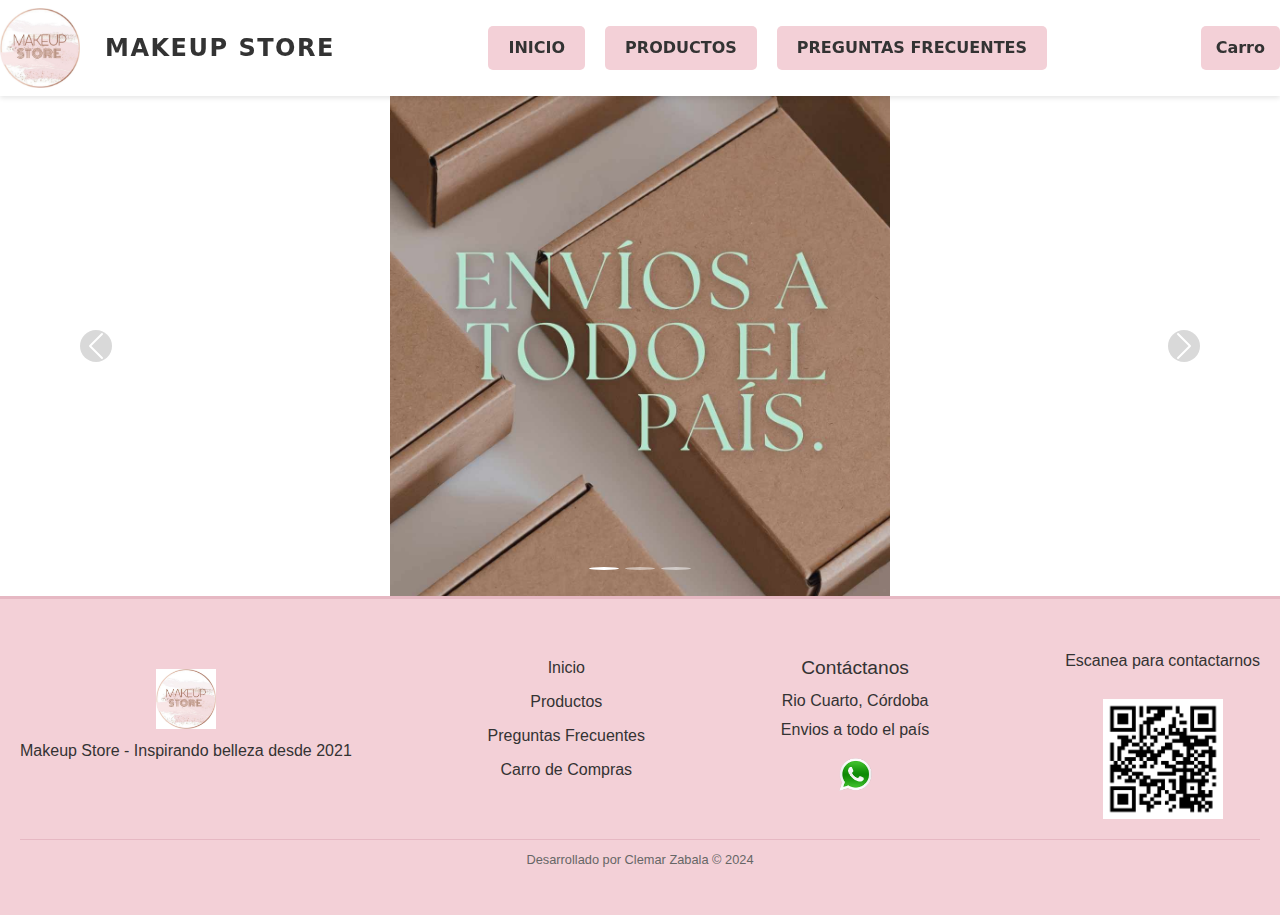
<file: index.html>
<!doctype html>
<html lang="en">

<head>
  <meta charset="utf-8">
  <meta name="viewport" content="width=device-width, initial-scale=1">
  <title>Makeup Store</title>
  <link href="https://cdn.jsdelivr.net/npm/bootstrap@5.3.3/dist/css/bootstrap.min.css" rel="stylesheet"
    integrity="sha384-QWTKZyjpPEjISv5WaRU9OFeRpok6YctnYmDr5pNlyT2bRjXh0JMhjY6hW+ALEwIH" crossorigin="anonymous">
  <link rel="stylesheet" href="style2.css">
</head>

<head>
  <!-- Bootstrap CSS -->
  <link href="https://cdn.jsdelivr.net/npm/bootstrap@5.3.3/dist/css/bootstrap.min.css" rel="stylesheet"
    integrity="sha384-QWTKZyjpPEjISv5WaRU9OFeRpok6YctnYmDr5pNlyT2bRjXh0JMhjY6hW+ALEwIH" crossorigin="anonymous">
  <!-- Bootstrap JS (incluye dependencias de Popper.js) -->
  <script src="https://cdn.jsdelivr.net/npm/bootstrap@5.3.3/dist/js/bootstrap.bundle.min.js"
    integrity="sha384-YvpcrYf0tY3lHB60NNkmXc5s9fDVZLESaAA55NDzOxhy9GkcIdslK1eN7N6jIeHz"
    crossorigin="anonymous"></script>
</head>

</head>

<body>
  <header>
    <nav class="navbar">
      <!-- Contenedor del logo y el texto -->
      <div class="logo-container">
        <img class="logo" src="../asets/img/Logo 2.jpeg" alt="Logo de la empresa">
        <span class="logo-text">Makeup Store</span>
      </div>

      <!-- Botones del menú de navegación -->
      <div class="navbar-buttons">
        <button onclick="location.href='../index.html'">Inicio</button>
        <button onclick="location.href='../pages/productos.html'">Productos</button>
        <button onclick="location.href='../pages/preguntasfrecuentes.html'">Preguntas Frecuentes</button>
      </div>

      <!-- Botón de carrito de compras -->
      <div class="compras">
        <button onclick="location.href='../pages/compras.html'">Carro</button>
      </div>
    </nav>
  </header>



  <body>
    <div id="carouselExample" class="carousel slide" data-bs-ride="carousel">
      <!-- Indicadores -->
      <div class="carousel-indicators">
        <button type="button" data-bs-target="#carouselExample" data-bs-slide-to="0" class="active" aria-current="true"
          aria-label="Slide 1"></button>
        <button type="button" data-bs-target="#carouselExample" data-bs-slide-to="1" aria-label="Slide 2"></button>
        <button type="button" data-bs-target="#carouselExample" data-bs-slide-to="2" aria-label="Slide 3"></button>
      </div>

      <!-- Contenedor de imágenes del carrusel -->
      <div class="carousel-inner">
        <div class="carousel-item active">
          <img src="./asets/img/carrusel1.jpeg" class="d-block w-100" alt="Slide 1">
        </div>
        <div class="carousel-item">
          <img src="./asets/img/carrusel2.jpeg" class="d-block w-100" alt="Slide 2">
        </div>
        <div class="carousel-item">
          <img src="./asets/img/carrusel3.jpeg" class="d-block w-100" alt="Slide 3">
        </div>
      </div>

      <!-- Controles Anterior y Siguiente -->
      <button class="carousel-control-prev" type="button" data-bs-target="#carouselExample" data-bs-slide="prev">
        <span class="carousel-control-prev-icon" aria-hidden="true"></span>
        <span class="visually-hidden">Previous</span>
      </button>
      <button class="carousel-control-next" type="button" data-bs-target="#carouselExample" data-bs-slide="next">
        <span class="carousel-control-next-icon" aria-hidden="true"></span>
        <span class="visually-hidden">Next</span>
      </button>
    </div>



    <script src="JS/pages.js"></script>
  </body>
  <footer>
    <!-- Sección del logo y descripción -->
    <div class="footer-logo">
      <img src="./asets/img/Logo 2.jpeg" alt="Logo de la empresa">
      <p>Makeup Store - Inspirando belleza desde 2021</p>
    </div>
  
    <!-- Enlaces de navegación -->
    <div class="footer-links">
      <a href="../index.html">Inicio</a>
      <a href="../pages/productos.html">Productos</a>
      <a href="../pages/preguntasfrecuentes.html">Preguntas Frecuentes</a>
      <a href="../pages/compras.html">Carro de Compras</a>
    </div>
  
    <!-- Contacto y redes sociales -->
    <div class="footer-contact">
      <h4>Contáctanos</h4>
      <p>Rio Cuarto, Córdoba</p>
      <p>Envios a todo el país</p>
  
      <div class="footer-social">
        <a href="https://w.app/YK26EL" target="_blank" rel="noopener noreferrer">
          <img class="iconowpp" src="../asets/img/Iconos/logowpp.png" alt="WhatsApp">
      </a>
      </div>
    </div>
  
    <!-- QR de WhatsApp -->
    <div class="footer-qr">
      <p>Escanea para contactarnos</p>
      <img src="./asets/img/Untitled.png" alt="QR de WhatsApp">
    </div>
  
    <!-- Copyright -->
    <div class="footer-copyright">
      <p>Desarrollado por Clemar Zabala © 2024</p>
    </div>
  </footer>





</html>
</file>
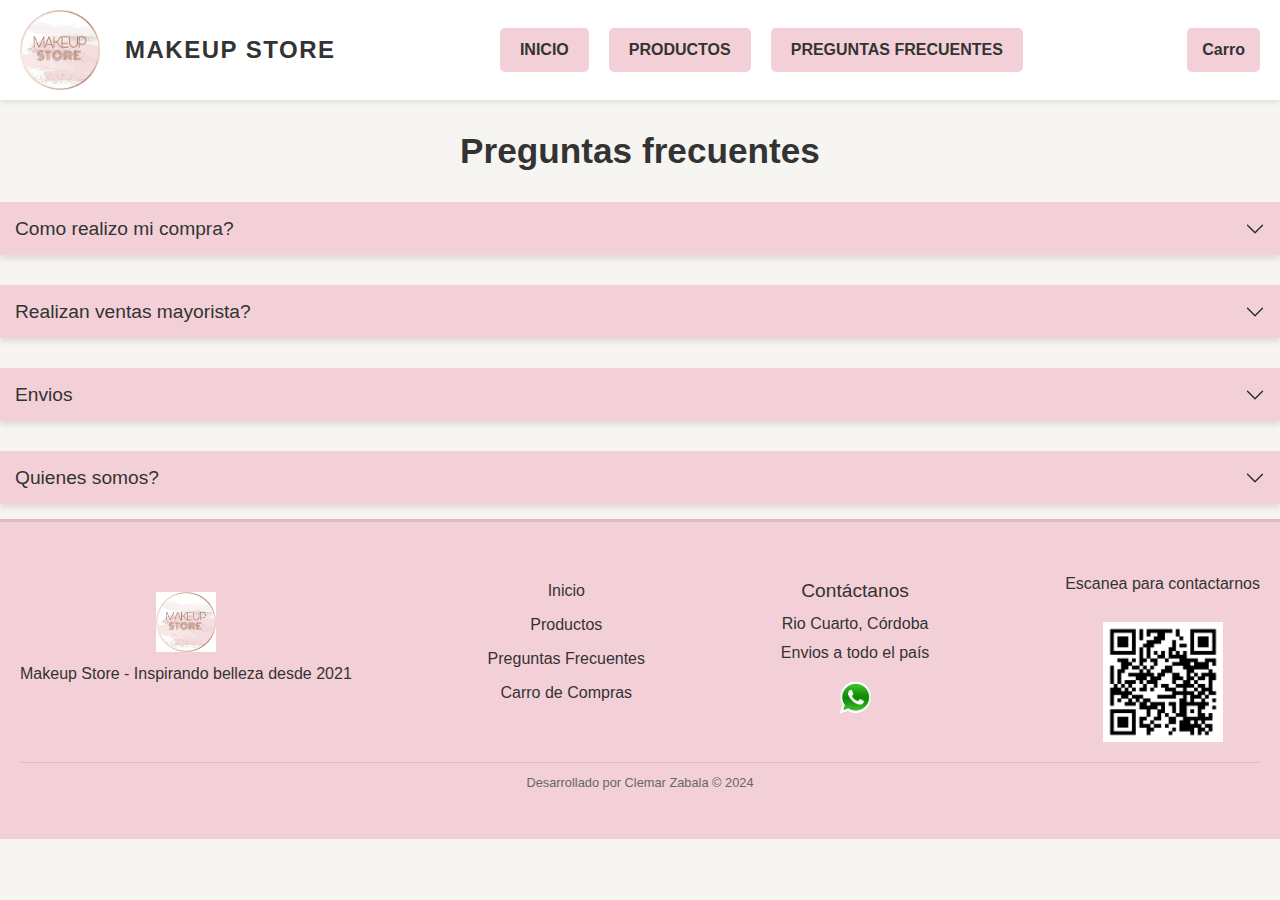
<file: pages/preguntasfrecuentes.html>
<!doctype html>
<html lang="en">

<head>
  <meta charset="utf-8">
  <meta name="viewport" content="width=device-width, initial-scale=1">
  <title>Preguntas frecuentes</title>
  <link href="https://cdn.jsdelivr.net/npm/bootstrap@5.3.3/dist/css/bootstrap.min.css" rel="stylesheet"
    integrity="sha384-QWTKZyjpPEjISv5WaRU9OFeRpok6YctnYmDr5pNlyT2bRjXh0JMhjY6hW+ALEwIH" crossorigin="anonymous">
  <link rel="stylesheet" href="../style2.css">
</head>

<script src="https://cdn.jsdelivr.net/npm/bootstrap@5.3.3/dist/js/bootstrap.bundle.min.js"
  integrity="sha384-YvpcrYf0tY3lHB60NNkmXc5s9fDVZLESaAA55NDzOxhy9GkcIdslK1eN7N6jIeHz" crossorigin="anonymous"></script>

</head>

<body>
  <header>
    <nav class="navbar">
      <!-- Contenedor del logo y el texto -->
      <div class="logo-container">
        <img class="logo" src="../asets/img/Logo 2.jpeg" alt="Logo de la empresa">
        <span class="logo-text">Makeup Store</span>
      </div>

      <!-- Botones del menú de navegación -->
      <div class="navbar-buttons">
        <button onclick="location.href='../index.html'">Inicio</button>
        <button onclick="location.href='../pages/productos.html'">Productos</button>
        <button onclick="location.href='../pages/preguntasfrecuentes.html'">Preguntas Frecuentes</button>
      </div>

      <!-- Botón de carrito de compras -->
      <div class="compras">
        <button onclick="location.href='../pages/compras.html'">Carro</button>
      </div>
    </nav>
  </header>

  <!--------------------------------- Preguntas--------------------------------->
  <h2 class="preguntas">Preguntas frecuentes</h2>
  <div class="accordion accordion-flush" id="accordionFlushExample">
    <div class="accordion-item">
      <h2 class="accordion-header">
        <button class="accordion-button collapsed" type="button" data-bs-toggle="collapse"
          data-bs-target="#flush-collapseOne" aria-expanded="false" aria-controls="flush-collapseOne">
          Como realizo mi compra?
        </button>
      </h2>
      <div id="flush-collapseOne" class="accordion-collapse collapse" data-bs-parent="#accordionFlushExample">
        <div class="accordion-body">Selecciona los productos que más te gusten y añádelos al carrito de compras. Una vez
          que hayas finalizado tu selección, no será necesario realizar el pago a través de la página. Al completar tu
          compra, el contenido de tu carrito se enviará directamente a nuestro WhatsApp. A través de este canal,
          coordinaremos juntos los detalles del pago y envío, asegurando una experiencia personalizada y segura. ¡Así de
          simple y rápido!
        </div>
      </div>
    </div>
    <div class="accordion-item">
      <h2 class="accordion-header">
        <button class="accordion-button collapsed" type="button" data-bs-toggle="collapse"
          data-bs-target="#flush-collapseTwo" aria-expanded="false" aria-controls="flush-collapseTwo">
          Realizan ventas mayorista?
        </button>
      </h2>
      <div id="flush-collapseTwo" class="accordion-collapse collapse" data-bs-parent="#accordionFlushExample">
        <div class="accordion-body">Placeholder content for this accordion, which is intended to demonstrate the
          <code>.accordion-flush</code> class. This is the second item's accordion body. Let's imagine this being filled
          with some actual content.
        </div>
      </div>
    </div>
    <div class="accordion-item">
      <h2 class="accordion-header">
        <button class="accordion-button collapsed" type="button" data-bs-toggle="collapse"
          data-bs-target="#flush-collapseThree" aria-expanded="false" aria-controls="flush-collapseThree">
          Envios
        </button>
      </h2>
      <div id="flush-collapseThree" class="accordion-collapse collapse" data-bs-parent="#accordionFlushExample">
        <div class="accordion-body">El envío de los productos se coordinará directamente a través de WhatsApp, una vez
          confirmada tu compra. Nos pondremos en contacto contigo para definir el método de entrega que mejor se ajuste
          a tus necesidades, ya sea envíos a domicilio dentro de la ciudad o envíos a cualquier otra parte del país.
          Trabajamos con servicios de mensajería confiables para asegurar que tu pedido llegue en tiempo y forma.
          Durante la conversación, también coordinaremos el costo de envío, dependiendo de tu ubicación y la modalidad
          elegida.
        </div>
      </div>
    </div>
    <div class="accordion-item">
      <h2 class="accordion-header">
        <button class="accordion-button collapsed" type="button" data-bs-toggle="collapse"
          data-bs-target="#flush-collapseFour" aria-expanded="false" aria-controls="flush-collapseThree">
          Quienes somos?
        </button>
      </h2>
      <div id="flush-collapseFour" class="accordion-collapse collapse" data-bs-parent="#accordionFlushExample">
        <div class="accordion-body">Hola, soy Aylen, vivo la ciudad de Río Cuarto. En el año 2021, decidí dar un gran
          paso fundando este emprendimiento que combina mi amor por la belleza y el bienestar. Desde entonces, me dedico
          a ofrecer productos seleccionados con mucho cuidado, siempre buscando brindar una experiencia única y cercana
          a cada cliente. Este proyecto nació de la convicción de que la belleza no tiene límites y todos merecemos
          sentirnos bien con nosotros mismos. ¡Gracias por acompañarme en este camino!

        </div>
      </div>
    </div>

  </div>

</body>
<footer>
  <!-- Sección del logo y descripción -->
  <div class="footer-logo">
    <img src="../asets/img/Logo 2.jpeg" alt="Logo de la empresa">
    <p>Makeup Store - Inspirando belleza desde 2021</p>
  </div>

  <!-- Enlaces de navegación -->
  <div class="footer-links">
    <a href="../index.html">Inicio</a>
    <a href="../pages/productos.html">Productos</a>
    <a href="../pages/preguntasfrecuentes.html">Preguntas Frecuentes</a>
    <a href="../pages/compras.html">Carro de Compras</a>
  </div>

  <!-- Contacto y redes sociales -->
  <div class="footer-contact">
    <h4>Contáctanos</h4>
    <p>Rio Cuarto, Córdoba</p>
    <p>Envios a todo el país</p>

    <div class="footer-social">
      <a href="https://w.app/YK26EL" target="_blank" rel="noopener noreferrer">
        <img class="iconowpp" src="../asets/img/Iconos/logowpp.png" alt="WhatsApp">
    </a>
    </div>
  </div>

  <!-- QR de WhatsApp -->
  <div class="footer-qr">
    <p>Escanea para contactarnos</p>
    <img src="../asets/img/Untitled.png" alt="QR de WhatsApp">
  </div>

  <!-- Copyright -->
  <div class="footer-copyright">
    <p>Desarrollado por Clemar Zabala © 2024</p>
  </div>
</footer>



</html>
</file>
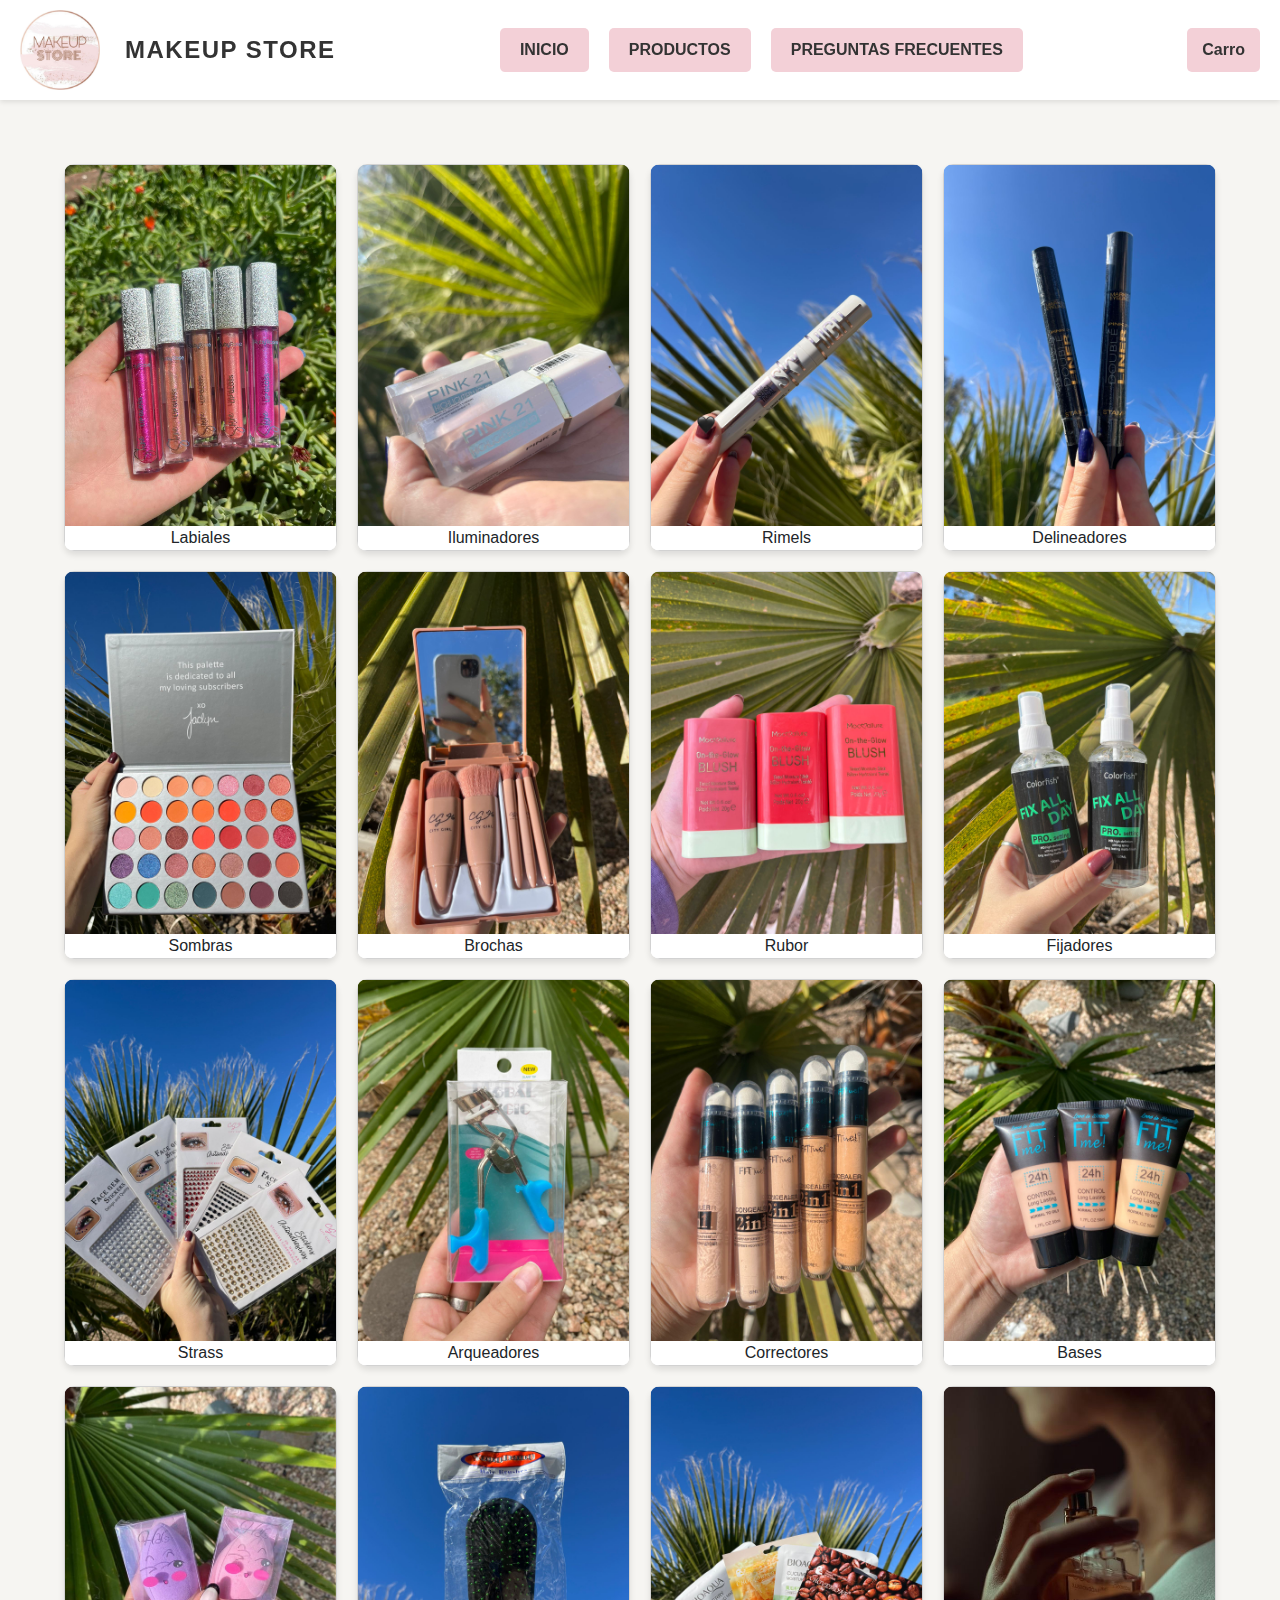
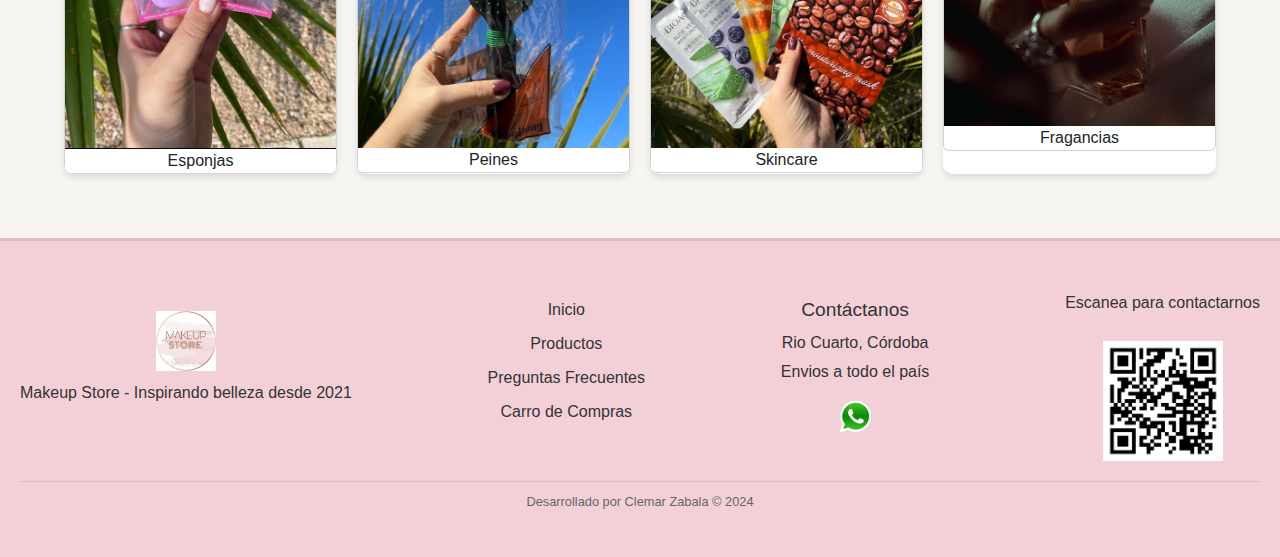
<file: pages/productos.html>
<!doctype html>
<html lang="en">

<head>
    <meta charset="utf-8">
    <meta name="viewport" content="width=device-width, initial-scale=1">
    <title>Makeup Store</title>
    <link href="https://cdn.jsdelivr.net/npm/bootstrap@5.3.3/dist/css/bootstrap.min.css" rel="stylesheet"
        integrity="sha384-QWTKZyjpPEjISv5WaRU9OFeRpok6YctnYmDr5pNlyT2bRjXh0JMhjY6hW+ALEwIH" crossorigin="anonymous">
    <link rel="stylesheet" href="../style2.css">
</head>

<script src="https://cdn.jsdelivr.net/npm/bootstrap@5.3.3/dist/js/bootstrap.bundle.min.js"
    integrity="sha384-YvpcrYf0tY3lHB60NNkmXc5s9fDVZLESaAA55NDzOxhy9GkcIdslK1eN7N6jIeHz"
    crossorigin="anonymous"></script>

</head>

<body>
    <header>
        <nav class="navbar">
            <!-- Contenedor del logo y el texto -->
            <div class="logo-container">
                <img class="logo" src="../asets/img/Logo 2.jpeg" alt="Logo de la empresa">
                <span class="logo-text">Makeup Store</span>
            </div>

            <!-- Botones del menú de navegación -->
            <div class="navbar-buttons">
                <button onclick="location.href='../index.html'">Inicio</button>
                <button onclick="location.href='../pages/productos.html'">Productos</button>
                <button onclick="location.href='../pages/preguntasfrecuentes.html'">Preguntas Frecuentes</button>
            </div>

            <!-- Botón de carrito de compras -->
            <div class="compras">
                <button onclick="location.href='../pages/compras.html'">Carro</button>
            </div>
        </nav>
    </header>

    <body>

        <!-- LISTADO DE PRODUCTOS -->
        <section class="grid-container">
            <div class="grid-item">
                <card class="card">
                    <a href="./labiales.html"><img src="../asets/img/Menus/menulabiales.jpg" alt="labiales"></a>
                    Labiales
                </card>
            </div>
            <div class="grid-item">
                <card class="card">
                    <a href=""><img src="../asets/img/Menus/iluminador.jpg" alt="iluminadores"></a>
                    Iluminadores
                </card>
            </div>
            <div class="grid-item">
                <card class="card">
                    <a href=""></a><img src="../asets/img/Menus/Mascaradepesana.jpg" alt="rimeles"></a>
                    Rimels
                </card>
            </div>
            <div class="grid-item">
                <card class="card">
                    <a href=""></a><img src="../asets/img/Menus/Delineador.jpg" alt="delineadores"></a>
                    Delineadores
                </card>
            </div>
            <div class="grid-item">
                <card class="card">
                    <a href=""></a><img src="../asets/img/Menus/sombras.jpg" alt="sombras"></a>
                    Sombras
                </card>
            </div>
            <div class="grid-item">
                <card class="card">
                    <a href=""></a><img src="../asets/img/Menus/brochas.jpg" alt="brochas"></a>
                    Brochas
                </card>
            </div>
            <div class="grid-item">
                <card class="card">
                    <a href=""></a><img src="../asets/img/Menus/Rubor.jpg" alt="rubor"></a>
                    Rubor
                </card>
            </div>
            <div class="grid-item">
                <card class="card">
                    <a href=""></a><img src="../asets/img/Menus/Fijadordemaquillaje.jpg" alt="fijadores"></a>
                    Fijadores
                </card>
            </div>
            <div class="grid-item">
                <card class="card">
                    <a href=""></a><img src="../asets/img/Menus/stras.jpg" alt="Strass"></a>
                    Strass
                </card>
            </div>
            <div class="grid-item">
                <card class="card">
                    <a href=""></a><img src="../asets/img/Menus/arqueadordepestanas.jpg" alt="arqueadores"></a>
                    Arqueadores
                </card>
            </div>
            <div class="grid-item">
                <card class="card">
                    <a href=""></a><img src="../asets/img/Menus/corrector de ojeras.jpg" alt="correctores"></a>
                    Correctores
                </card>
            </div>
            <div class="grid-item">
                <card class="card">
                    <a href=""></a><img src="../asets/img/Menus/bases.jpg" alt="bases"></a>
                    Bases
                </card>
            </div>
            <div class="grid-item">
                <card class="card">
                    <a href=""></a><img src="../asets/img/Menus/esponja.jpg" alt="esponjas"></a>
                    Esponjas
                </card>
            </div>
            <div class="grid-item">
                <card class="card">
                    <a href=""></a><img src="../asets/img/Menus/peines.jpg" alt="peines"></a>
                    Peines
                </card>
            </div>
            <div class="grid-item">
                <card class="card">
                    <a href=""></a><img src="../asets/img/Menus/Skincare.jpg" alt="skincare"></a>
                    Skincare
                </card>
            </div>
            <div class="grid-item">
                <card class="card">
                    <a href=""></a><img src="../asets/img/Menus/fragancias.JPG" alt="fragancias"></a>
                    Fragancias<br>
                </card>
            </div>
        </section>
        
          
    </body>

    <footer>
        <!-- Sección del logo y descripción -->
        <div class="footer-logo">
          <img src="../asets/img/Logo 2.jpeg" alt="Logo de la empresa">
          <p>Makeup Store - Inspirando belleza desde 2021</p>
        </div>
      
        <!-- Enlaces de navegación -->
        <div class="footer-links">
          <a href="../index.html">Inicio</a>
          <a href="../pages/productos.html">Productos</a>
          <a href="../pages/preguntasfrecuentes.html">Preguntas Frecuentes</a>
          <a href="../pages/compras.html">Carro de Compras</a>
        </div>
      
        <!-- Contacto y redes sociales -->
        <div class="footer-contact">
          <h4>Contáctanos</h4>
          <p>Rio Cuarto, Córdoba</p>
          <p>Envios a todo el país</p>
      
          <div class="footer-social">
            <a href="https://w.app/YK26EL" target="_blank" rel="noopener noreferrer">
              <img class="iconowpp" src="../asets/img/Iconos/logowpp.png" alt="WhatsApp">
          </a>
          </div>
        </div>
      
        <!-- QR de WhatsApp -->
        <div class="footer-qr">
          <p>Escanea para contactarnos</p>
          <img src="../asets/img/Untitled.png" alt="QR de WhatsApp">
        </div>
      
        <!-- Copyright -->
        <div class="footer-copyright">
          <p>Desarrollado por Clemar Zabala © 2024</p>
        </div>
      </footer>
      
</html>
</file>
<file: style2.css>
/* ------------------------------------------Estilos Generales----------------------------------------------------------*/
body {
  background-color: #F6F5F2;
  font-family: 'Roboto', sans-serif;
  margin: 0;
  padding: 0;
}

/* Principal */
.principal {
  text-align: center;
  justify-content: center;
  padding: 0px;
  margin: 0px;
  background-image: url(./asets/img/fondologo.jpg);
  background-repeat: no-repeat;
  background-size: cover;
  background-position: center;
}

.titulo {
  padding: 0px;
  margin: 0px;
}

p a {
  text-decoration: none;
  color: black;
  text-align: center;
  justify-content: center;
  align-self: center;
}

/* Contenedor del logo y texto alineado */
.logo-container {
  display: flex;
  align-items: center;
  gap: 10px;
}

/* Estilo del logo */
.logo {
  height: 60px;
  width: auto;
}

/* Estilo del texto al lado del logo */
.logo-text {
  font-size: 22px;
  font-weight: 700;
  color: #333;
  text-transform: uppercase;
  letter-spacing: 1.2px;
  line-height: 1.2;
}

/* Ajustes Responsive para pantallas pequeñas */
@media (max-width: 768px) {
  .logo {
    height: 50px;
  }

  .logo-text {
    font-size: 18px;
  }
}


/* ------------------------------------------Menú de Navegación----------------------------------------------------------*/
.navbar {
  background-color: #fff;
  box-shadow: 0 2px 5px rgba(0, 0, 0, 0.1);
  position: sticky;
  top: 0;
  z-index: 1000;
  display: flex;
  align-items: center;
  justify-content: space-between;
  padding: 10px 20px;
  transition: background-color 0.3s ease, box-shadow 0.3s ease;
}

.logo {
  height: 80px;
  margin-right: 15px;
}

.logo-text {
  font-size: 24px;
  font-weight: 700;
  color: #333;
  letter-spacing: 1.5px;
}

.navbar-buttons {
  display: flex;
  gap: 20px;
}

.navbar-buttons button {
  font-size: 16px;
  font-weight: 600;
  text-transform: uppercase;
  color: #333;
  background-color: #F3D0D7;
  border: none;
  padding: 10px 20px;
  border-radius: 5px;
  cursor: pointer;
  transition: background-color 0.3s ease, transform 0.3s ease;
}

.navbar-buttons button:hover {
  background-color: #e63946;
  transform: translateY(-3px);
}

.compras {
  display: flex;
  align-items: center;
}

.compras button {
  font-size: 16px;
  font-weight: 600;
  background-color: #F3D0D7;
  color: #333;
  border: none;
  padding: 10px 15px;
  border-radius: 5px;
  cursor: pointer;
}

.compras button:hover {
  background-color: #e63946;
}

@media (max-width: 768px) {
  .navbar {
    flex-direction: column;
  }

  .navbar-buttons {
    flex-direction: column;
    gap: 10px;
  }

  .compras {
    margin-top: 10px;
  }
}


/* ------------------------------------------Carrusel----------------------------------------------------------*/
.carousel-item {
  height: 500px;
  display: flex;
  justify-content: center;
  align-items: center;
  overflow: hidden;
}

.carousel-item img {
  width: auto;
  max-height: 100%;
  max-width: 100%;
  object-fit: contain;
}

.carousel-control-prev-icon,
.carousel-control-next-icon {
  background-color: rgba(0, 0, 0, 0.3);
  border-radius: 50%;
  padding: 10px;
}

.carousel-indicators [data-bs-target] {
  background-color: #333;
  width: 12px;
  height: 12px;
  border-radius: 50%;
}


/* ------------------------------------------Productos----------------------------------------------------------*/
.grid-container {
  display: grid;
  grid-template-columns: repeat(auto-fit, minmax(250px, 1fr));
  gap: 20px;
  margin: 5%;
  text-align: center;
}

.grid-item {
  background-color: #fff;
  border-radius: 10px;
  overflow: hidden;
  box-shadow: 0 4px 6px rgba(0, 0, 0, 0.1);
  transition: transform 0.3s ease, box-shadow 0.3s ease;
  display: flex;
  flex-direction: column;
  justify-content: space-between;
  height: 100%;
}

.grid-item:hover {
  transform: translateY(-5px);
  box-shadow: 0px 8px 12px rgba(0, 0, 0, 0.2);
}

.grid-item img {
  width: 100%;
  height: auto;
  object-fit: cover;
}

.card-title {
  font-size: 1.5rem;
  font-weight: bold;
  color: #333;
  background-color: #F3D0D7;
  padding: 10px;
  border-radius: 0 0 8px 8px;
  text-align: center;
  width: 100%;
}

.grid-item:hover .card-title {
  background-color: #e63946;
  color: white;
}

.card-text {
  font-size: 1.1rem;
  color: #555;
  margin-bottom: 20px;
}

.btn-primary {
  background-color: #F3D0D7;
  border-color: #F3D0D7;
  color: #333;
  font-weight: 600;
  padding: 10px 20px;
  border-radius: 5px;
  width: 100%;
  cursor: pointer;
  transition: background-color 0.3s ease, transform 0.3s ease;
}

.btn-primary:hover {
  background-color: #e63946;
  border-color: #e63946;
  color: white;
  transform: translateY(-3px);
}

@media (max-width: 768px) {
  .grid-container {
    margin: 2%;
  }

  .card-title {
    font-size: 1.2rem;
  }

  .card-text {
    font-size: 1rem;
  }
}


/* ------------------------------------------Carrito de Compras----------------------------------------------------------*/

h1 {
  font-size: 2.5rem;
  color: #333;
  margin-bottom: 20px;
  text-align: center;
  font-weight: 700;
}

.table {
  margin-top: 20px;
  background-color: #F9F9F9;
  border-radius: 12px;
  box-shadow: 0 4px 6px rgba(0, 0, 0, 0.1);
  width: 100%;
  overflow: hidden;
}

.table th, .table td {
  padding: 15px;
  text-align: center;
  font-size: 1.1rem;
  vertical-align: middle;
  border-bottom: 1px solid #ddd;
}

.table thead th {
  background-color: #F3D0D7;
  color: #333;
  font-weight: 600;
  text-transform: uppercase;
}

input[type="number"] {
  width: 60px;
  padding: 5px;
  text-align: center;
  border: 1px solid #ccc;
  border-radius: 4px;
}

input[type="number"]:focus {
  border-color: #e6b8c3;
  box-shadow: 0 0 5px rgba(230, 184, 195, 0.5);
  outline: none;
}

.btn-danger {
  background-color: #e63946;
  color: white;
  border: none;
  padding: 10px 15px;
  font-size: 1rem;
  border-radius: 5px;
  transition: background-color 0.3s ease, transform 0.3s ease;
}

.btn-danger:hover {
  background-color: #c92a37;
  transform: translateY(-3px);
}

.total-block {
  margin-top: 30px;
  padding: 20px;
  background-color: #F3D0D7;
  border-radius: 10px;
  box-shadow: 0 4px 6px rgba(0, 0, 0, 0.1);
  text-align: center;
}

.total-block h4 {
  font-size: 2rem;
  color: #333;
  margin-bottom: 10px;
}

.btn-primary {
  background-color: #e63946;
  color: white;
  padding: 15px 30px;
  font-size: 1.2rem;
  border-radius: 8px;
  transition: background-color 0.3s ease, transform 0.3s ease;
}

.btn-primary:hover {
  background-color: #c92a37;
  transform: translateY(-3px);
}


/* ------------------------------------------Preguntas Frecuentes---------------------------------------------------- */

h2 {
  font-size: 2.2rem;
  font-weight: 700;
  text-align: center;
  margin: 30px 0;
  color: #333;
}

.accordion-button {
  background-color: #F3D0D7;
  color: #333;
  border: none;
  border-radius: 5px;
  padding: 15px;
  text-align: left;
  font-size: 1.2rem;
  transition: background-color 0.3s ease;
  box-shadow: 0 4px 6px rgba(0, 0, 0, 0.1);
}

.accordion-button:hover {
  background-color: #e63946;
  color: white;
}

.accordion-button:not(.collapsed) {
  background-color: #e63946;
  color: white;
}

.accordion-body {
  font-size: 1rem;
  color: #555;
  background-color: #F9F9F9;
  padding: 20px;
  border: 1px solid #ddd;
  border-radius: 0 0 5px 5px;
}

.accordion-item {
  border: none;
  margin-bottom: 15px;
}

@media (max-width: 768px) {
  h2 {
    font-size: 1.8rem;
  }

  .accordion-button {
    font-size: 1rem;
    padding: 10px;
  }

  .accordion-body {
    font-size: 0.9rem;
    padding: 15px;
  }
}

/* ------------------------------------------Footer Optimizado----------------------------------------------------------*/

footer {
  background-color: #F3D0D7; /* Fondo rosa suave */
  color: #333333; /* Texto en gris oscuro */
  padding: 30px 20px; /* Menos padding para reducir la altura */
  display: flex;
  flex-direction: row;
  justify-content: space-between; /* Distribución en columnas */
  align-items: center;
  flex-wrap: wrap;
  text-align: left;
  border-top: 3px solid #E6B8C3; /* Línea de borde superior */
  font-family: 'Poppins', sans-serif;
}

.footer-logo {
  display: flex;
  flex-direction: column;
  align-items: center;
}

.footer-logo img {
  width: 60px; /* Tamaño del logo ajustado */
  height: auto;
  margin-bottom: 10px;
}

.footer-logo p {
  font-size: 1rem;
  color: #333333;
  text-align: center;
  font-weight: 300;
}

/* Enlaces de navegación */
.footer-links {
  display: flex;
  flex-direction: column;
  align-items: center;
}

.footer-links a {
  color: #333333;
  text-decoration: none;
  font-size: 1rem;
  margin-bottom: 10px;
}

.footer-links a:hover {
  color: #E63946;
  text-decoration: underline;
}

/* Sección de contacto */
.footer-contact {
  display: flex;
  flex-direction: column;
  align-items: center;
}

.footer-contact h4 {
  font-size: 1.2rem;
  color: #333333;
  margin-bottom: 10px;
}

.footer-contact p {
  color: #333333;
  margin-bottom: 5px;
  font-weight: 300;
}

/* Redes sociales (Logo de WhatsApp centrado sin fondo) */
.footer-social {
  display: flex;
  justify-content: center;
  margin-top: 10px;
}

.footer-social a {
  display: inline-block;
  width: auto;
}

.iconowpp {
  width: 35px; /* Tamaño ajustado */
  height: auto;
  margin: 0 auto;
}

/* Estilo específico para el QR del WhatsApp */
.footer-qr {
  display: flex;
  flex-direction: column;
  align-items: center;
  margin-top: 20px; /* Espaciado adicional para separación */
}

.footer-qr img {
  width: 120px; /* Aumenta el tamaño del QR */
  height: auto;
  margin-top: 10px;
}

/* Copyright */
.footer-copyright {
  text-align: center;
  font-size: 0.8rem;
  color: #666666;
  margin-top: 20px;
  width: 100%;
  border-top: 1px solid #E6B8C3;
  padding-top: 10px;
}

/* Ajustes Responsivos */
@media (max-width: 768px) {
  footer {
    flex-direction: column;
    text-align: center;
  }

  .footer-links, .footer-contact {
    margin-bottom: 10px;
  }
  
  .footer-qr img {
    width: 100px; /* Reduce el tamaño del QR en pantallas pequeñas */
  }
}
</file>
